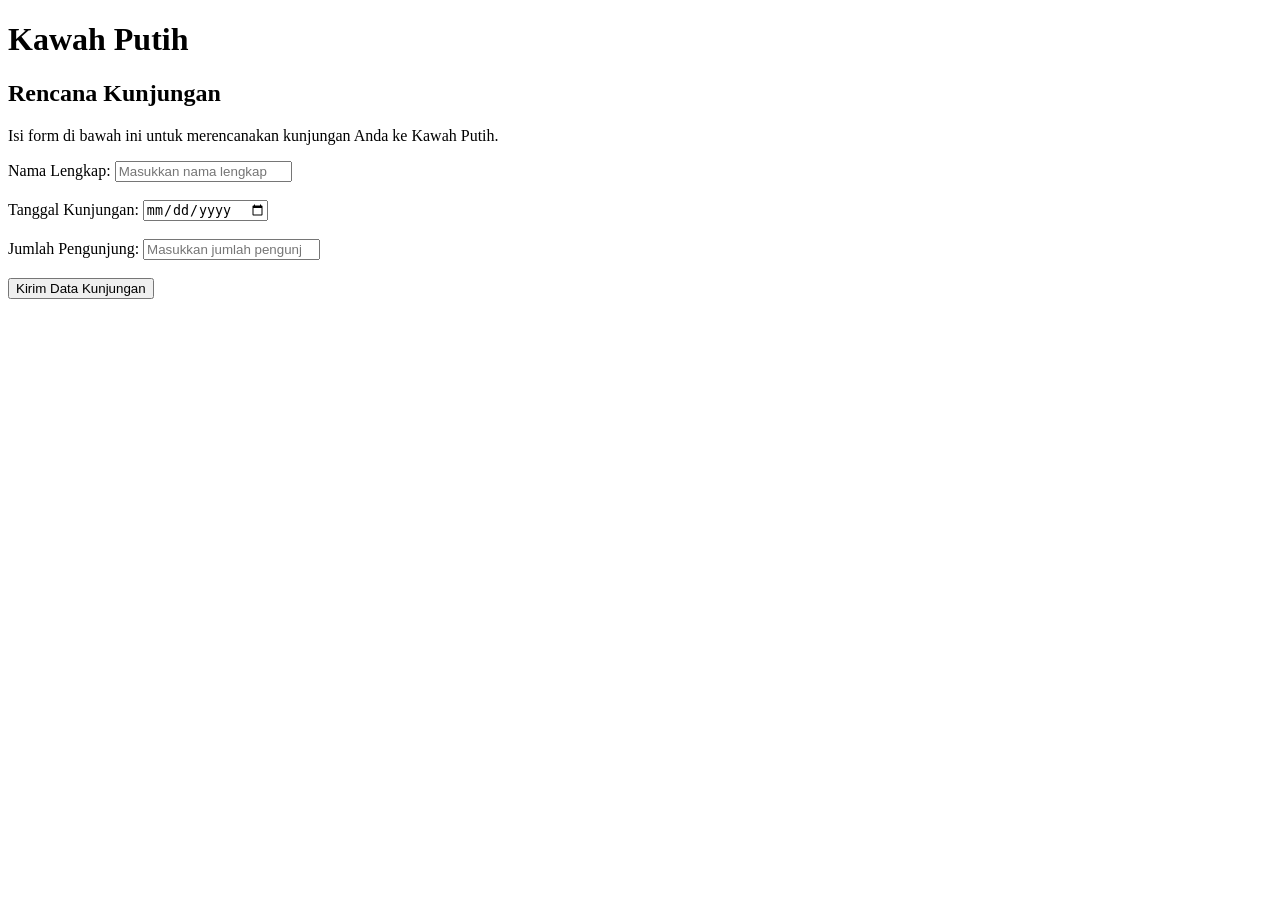
<file: H071251057/Tugas_02/form.html>
<!DOCTYPE html>
<html lang="en">
<head>
    <meta charset="UTF-8">
    <meta name="viewport" content="width=device-width, initial-scale=1.0">
    <title>Document</title>
</head>
<body>
    <h1>Kawah Putih</h1>

    <h2>Rencana Kunjungan</h2>
    <p>Isi form di bawah ini untuk merencanakan kunjungan Anda ke Kawah Putih.</p>

    <form>
        <label for="nama">Nama Lengkap:</label>
        <input type="text" id="nama" name="nama" placeholder="Masukkan nama lengkap" required>

        <br><br>

        <label for="tanggal">Tanggal Kunjungan:</label>
        <input type="date" id="tanggal" name="tanggal" required>

        <br><br>

        <label for="jumlah">Jumlah Pengunjung:</label>
        <input type="number" id="jumlah" name="jumlah" min="1" placeholder="Masukkan jumlah pengunjung" required>

        <br><br>
        
        <input type="submit" value="Kirim Data Kunjungan">
    </form>
</body>
</html>
</file>
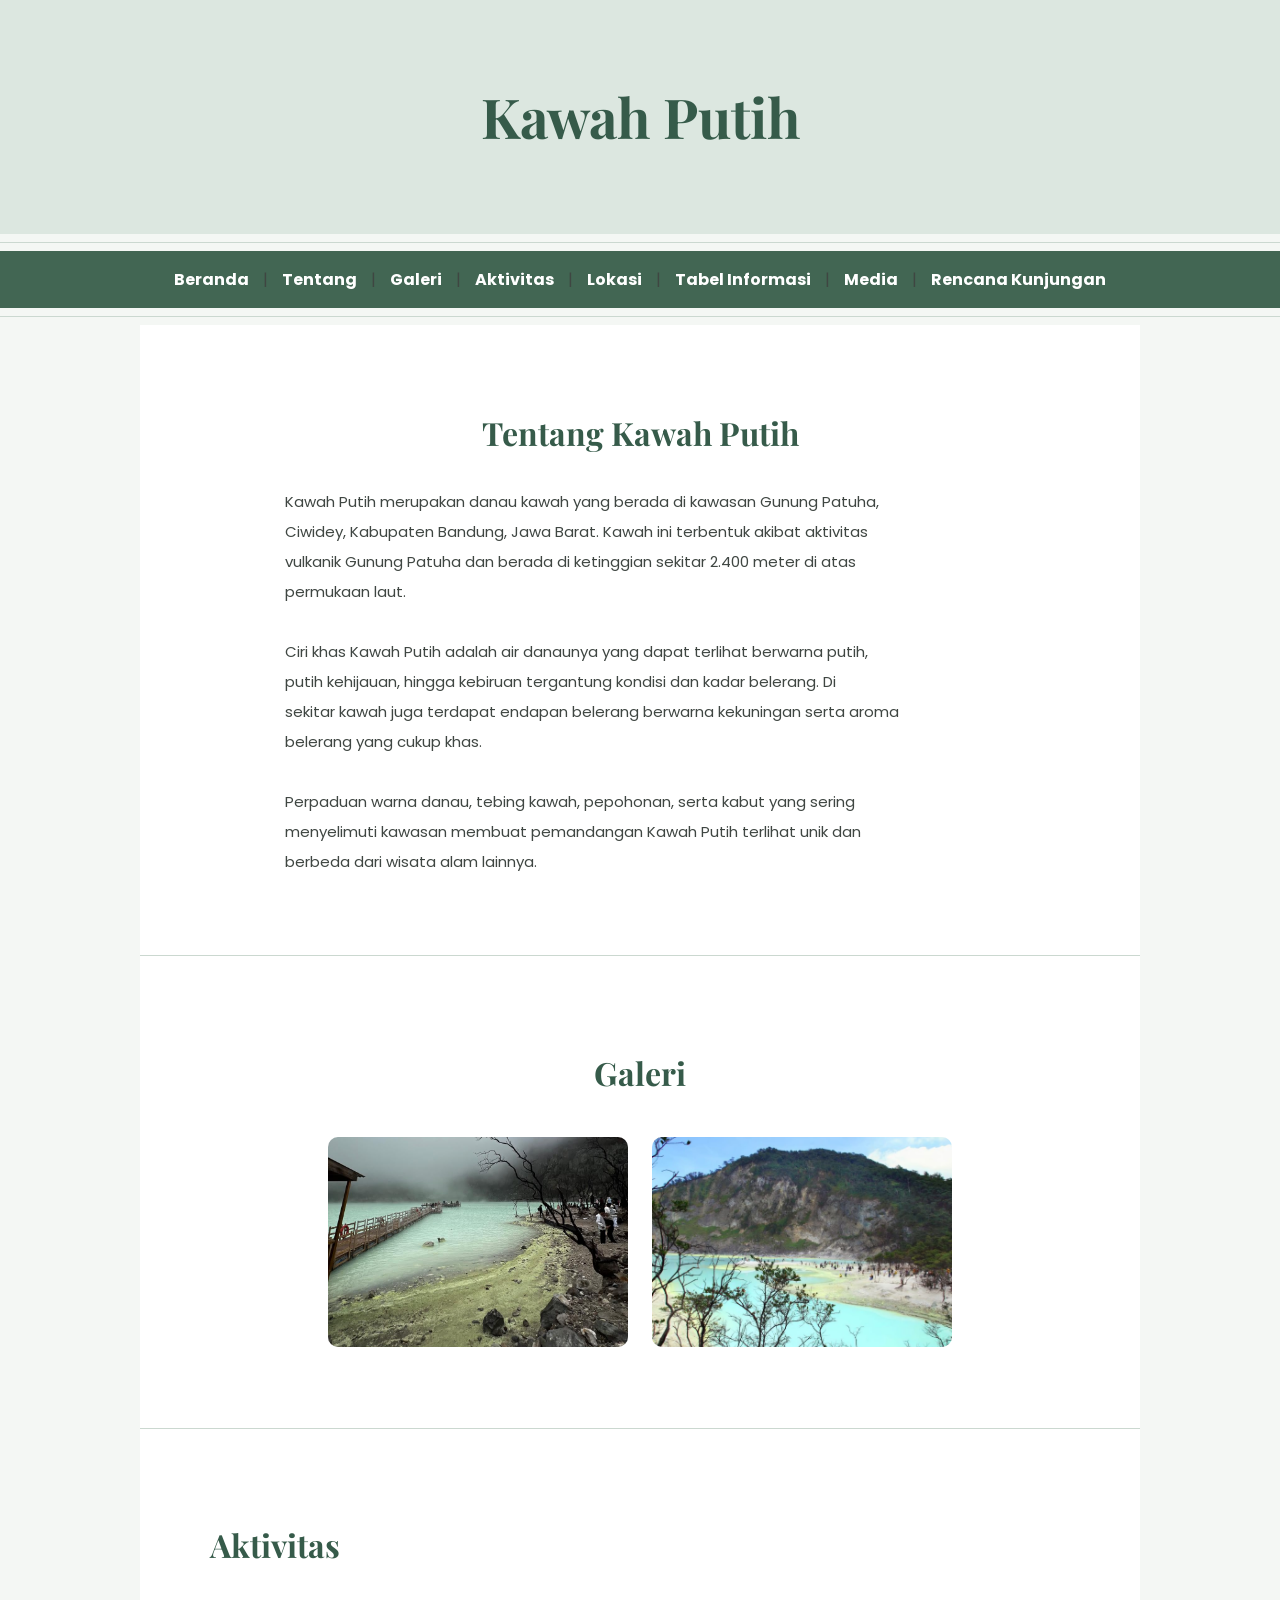
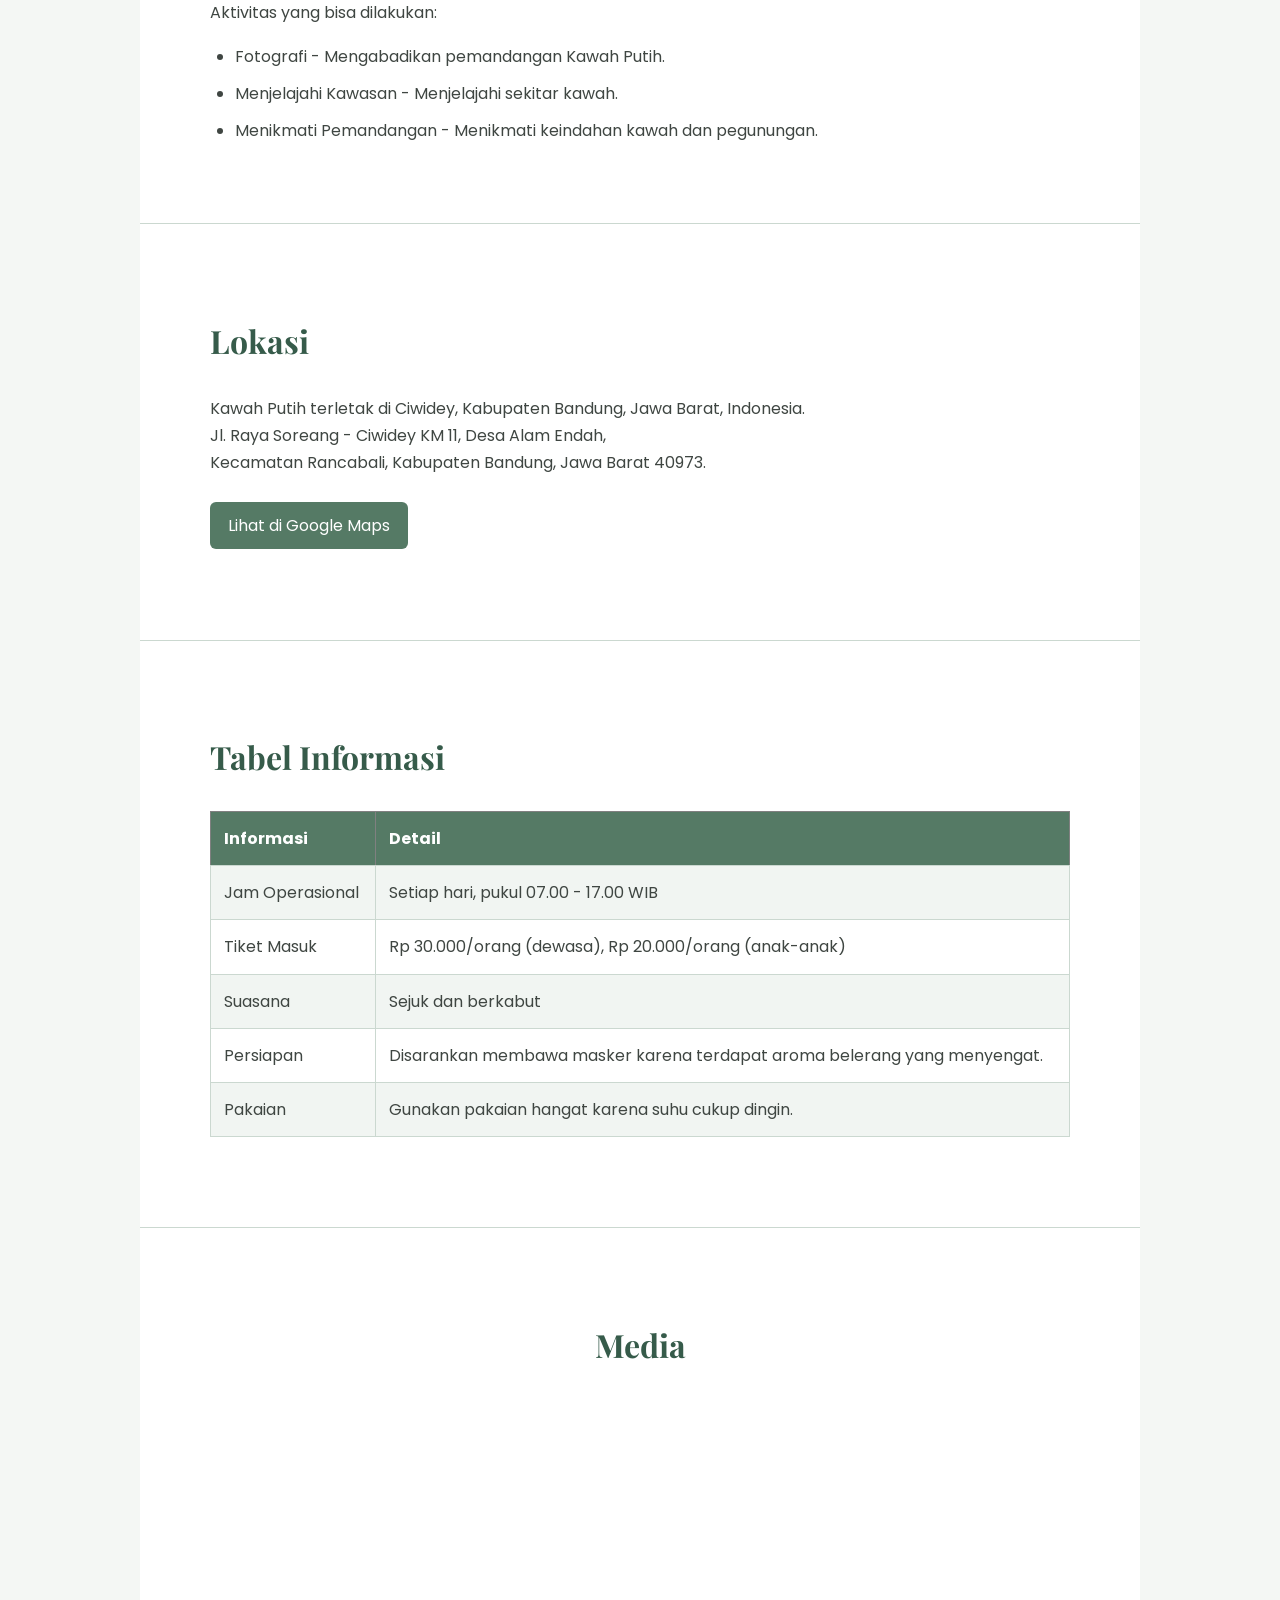
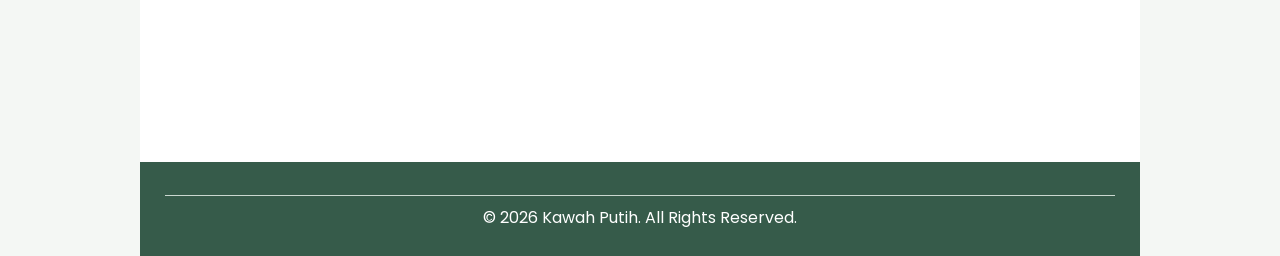
<file: H071251057/Tugas_02/TP2.html>
<!DOCTYPE html>
<html lang="en">
<head>
    <meta charset="UTF-8">
    <meta name="viewport" content="width=device-width, initial-scale=1.0">
    <title>Document</title>
    <link href="https://fonts.googleapis.com/css2?family=Playfair+Display:wght@500;600;700&family=Poppins:wght@400;500;600&display=swap" 
     rel="stylesheet">
    <link rel="stylesheet" href="style.css">
</head>
<body>

    <header id="beranda"> 
         <h1>Kawah Putih</h1>
    </header>

    <hr>

    <nav>
        <a href="#beranda">Beranda</a> |
        <a href="#tentang">Tentang</a> |
        <a href="#galeri">Galeri</a> |
        <a href="#aktivitas">Aktivitas</a> |
        <a href="#lokasi">Lokasi</a> |
        <a href="#informasi">Tabel Informasi</a> |
        <a href="#media">Media</a> |
        <a href="form.html" target="_blank" rel="noopener noreferrer">Rencana Kunjungan</a>
    </nav>

    <hr>

    <main>

        <section id="tentang">
            <h2>Tentang Kawah Putih</h2>
            <p>Kawah Putih merupakan danau kawah yang berada di kawasan Gunung Patuha, <br> 
            Ciwidey, Kabupaten Bandung, Jawa Barat. Kawah ini terbentuk akibat aktivitas <br>
            vulkanik Gunung Patuha dan berada di ketinggian sekitar 2.400 meter di atas <br>
            permukaan laut.
            <br><br>
            Ciri khas Kawah Putih adalah air danaunya yang dapat terlihat berwarna putih, <br>
            putih kehijauan, hingga kebiruan tergantung kondisi dan kadar belerang. Di <br>
            sekitar kawah juga terdapat endapan belerang berwarna kekuningan serta aroma <br>
            belerang yang cukup khas.
            <br><br>
            Perpaduan warna danau, tebing kawah, pepohonan, serta kabut yang sering <br>
            menyelimuti kawasan membuat pemandangan Kawah Putih terlihat unik dan <br>
            berbeda dari wisata alam lainnya.</p>
        </section>

        <hr>

        <section id="galeri">
            <h2>Galeri</h2>

            <img src="1.jpeg" alt="Kawah Putih 1" width="300">
            <img src="2.jpeg" alt="Kawah Putih 2" width="300">
        </section>

        <hr>

        <section id="aktivitas">
            <h2>Aktivitas</h2>
            <p>Aktivitas yang bisa dilakukan:</p>
            <ul>
                <li>Fotografi - Mengabadikan pemandangan Kawah Putih.</li>
                <li>Menjelajahi Kawasan - Menjelajahi sekitar kawah.</li>
                <li>Menikmati Pemandangan - Menikmati keindahan kawah dan pegunungan.</li>
            </ul>
        </section>

        <hr>

        <section id="lokasi">
            <h2>Lokasi</h2>
            <p>Kawah Putih terletak di Ciwidey, Kabupaten Bandung, Jawa Barat, Indonesia. <br>
            Jl. Raya Soreang - Ciwidey KM 11, Desa Alam Endah, <br>
            Kecamatan Rancabali, Kabupaten Bandung, Jawa Barat 40973.</p>
            <a href="https://www.google.com/maps/place/kawah+putih/data=!4m2!3m1!1s0x2e688c1383dc510f:0xfab41bb8e4a3a83e?sa=X&ved=1t:155783&ictx=111" target="_blank" rel="noopener noreferrer">
            Lihat di Google Maps
             </a>
            <br><br>
        </section>

        <hr>

        <section id="informasi">
            <h2>Tabel Informasi</h2>
            <table border="1">
                <tr>
                    <th>Informasi</th>
                    <th>Detail</th>
                </tr>
                <tr>
                    <td>Jam Operasional</td>
                    <td>Setiap hari, pukul 07.00 - 17.00 WIB</td>
                </tr>
                <tr>
                    <td>Tiket Masuk</td>
                    <td>Rp 30.000/orang (dewasa), Rp 20.000/orang (anak-anak)</td>
                </tr>
                <tr>
                    <td>Suasana</td>
                    <td>Sejuk dan berkabut</td>
                </tr>
                <tr>
                    <td>Persiapan</td>
                    <td>Disarankan membawa masker karena terdapat aroma belerang yang menyengat.</td>
                </tr>
                <tr>
                    <td>Pakaian</td>
                    <td>Gunakan pakaian hangat karena suhu cukup dingin.</td>
                </tr>
            </table>
        </section><br>

        <hr>

        <section id="media">
            <h2>Media</h2>
            <iframe width="500" height="300" src="https://www.youtube.com/embed/VqMueiRUKJI?si=oqyMnFXii2gwOMdz" title="YouTube video player" frameborder="0" allow="accelerometer; autoplay; clipboard-write; encrypted-media; gyroscope; picture-in-picture; web-share" referrerpolicy="strict-origin-when-cross-origin" allowfullscreen></iframe>
        </section>

    <footer>
    <hr>
    <p>&copy; 2026 Kawah Putih. All Rights Reserved.</p>
    </footer>

    </main>
</body>
</html>
</file>
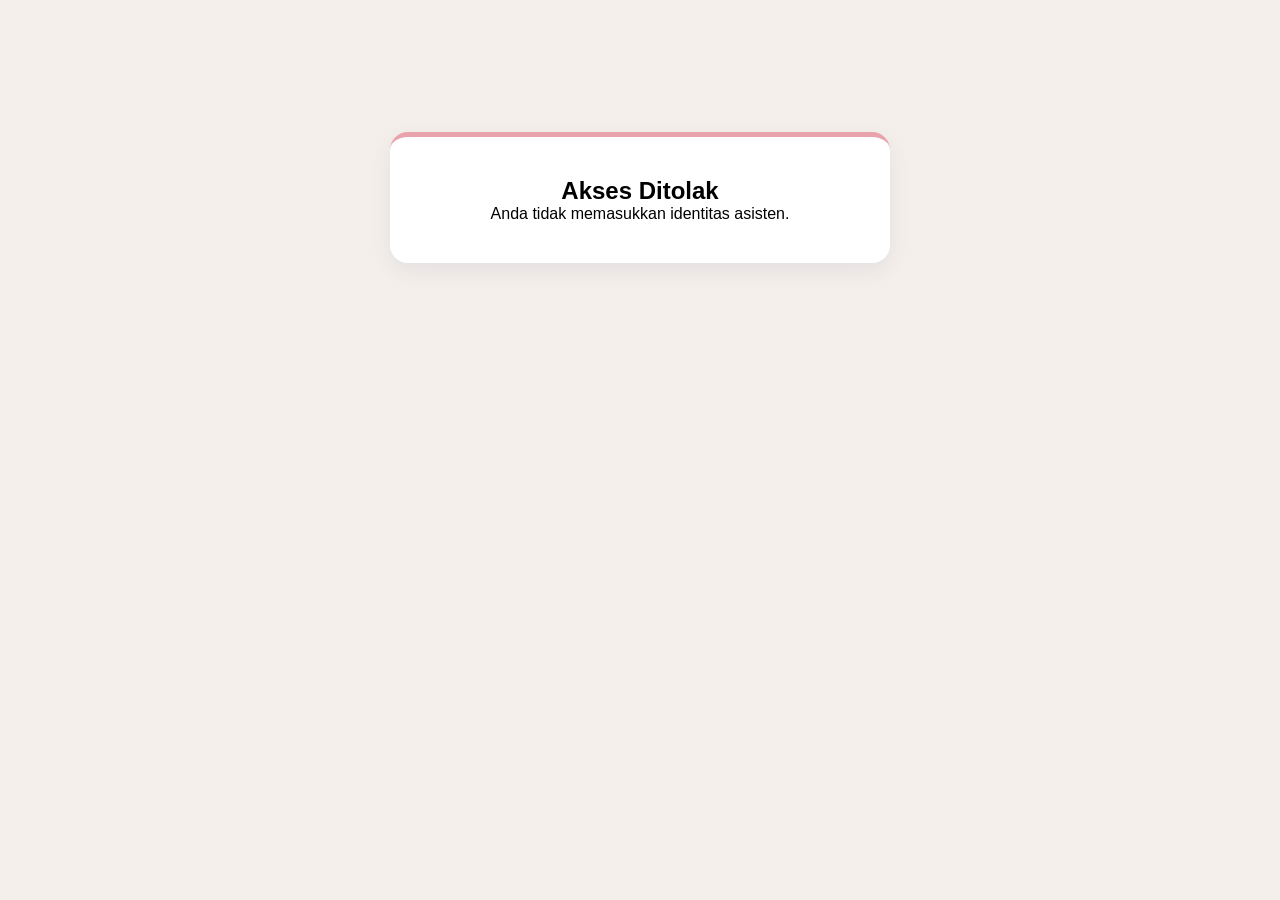
<file: H071251057/Tugas_04/TP4.html>
<!DOCTYPE html>
<html lang="id">
<head>
    <meta charset="UTF-8">
    <meta name="viewport" content="width=device-width, initial-scale=1.0">
    <title>Sistem Laporan Praktikum</title>
    <link rel="stylesheet" href="style.css">    
</head>
<body>
   <script src="TP4.js"></script>
</body>
</html>
</file>
<file: H071251057/Tugas_02/style.css>
* {box-sizing: border-box;} 
    html {scroll-behavior: smooth;}

    body {
        margin: 0;
        font-family: 'Poppins', sans-serif;
        background-color: #f4f7f4;
        color: #3f4642;
        line-height: 1.7;
    }

    header {
        text-align: center;
        padding: 70px;
        background-color:#dce7e0 ;
    }
    
    header h1 {
        margin: 0;
        font-family: 'Playfair Display', serif;
        font-size: 55px;
        color: #365b4a
    }
    
    hr {
        border: none;
        border-top: 1px solid #cbd8d0;
    }

    nav {
        text-align: center;
        padding: 15px;
        background-color: #426653;
        position: sticky;
        top: 0;
    }

    nav a {
        color: white;
        text-decoration: none;
        margin: 0 10px;
        font-weight: bold;
    }

    nav a:hover {
        color: #789b87;
    }

    main {
        max-width: 1000px;
        margin: auto;
        background-color: white;
    }

    section {
        padding: 55px 70px;
    }

    section h2 {
        font-family: 'Playfair Display', serif;
        font-size: 32px;
        color: #365b4a;
    }

    #tentang {
        max-width: 850px;
        margin: auto;
    }

    #tentang h2 {
        text-align: center;
    }

    #tentang p {
        text-align: justify;
        font-size: 15px;
        line-height: 2;
    }

    #galeri {
        text-align: center;
    }

    #galeri img {
        width: 300px;
        height: 210px;
        object-fit: cover;
        margin: 10px;
        border-radius: 10px;
    }

    #aktivitas ul {
        padding-left: 25px;
    }

    #aktivitas li {
        margin-bottom: 10px;
    }

    #lokasi a {
        display: inline-block;
        margin-top: 10px;
        padding: 10px 18px;
        background-color: #557a65;
        color: white;
        text-decoration: none;
        border-radius: 6px;
    }

    #lokasi a:hover {
        background-color: #3f604e;
    }

    #informasi table {
        width: 100%;
        border-collapse: collapse;
    }

    #informasi th {
        background-color: #557a65;
        color: white;
        padding: 13px;
        text-align: left;
    }

    #informasi td { 
        padding: 13px;
        border: 1px solid #cbd8d0;
    }

    #informasi tr:nth-child(even) { 
        background-color: #f1f5f2;
    }

    #media {
        text-align: center;
    }

    #media iframe {
        max-width: 100%;
        border-radius: 10px;
    }

    footer {
        text-align: center;
        background-color: #365b4a;
        color: white;
        padding: 25px;
    }

    footer p {
        margin: 0;
    }

/* Responsif design */
@media (max-width: 768px) {
    header {
        padding: 45px 20px;
    }

    header h1 {
        font-size: 40px;
    }

    nav {
        padding: 12px 5px;
    }

    nav a {
        margin: 0 5px;
        font-size: 14px;
    }

    #tentang {
        max-width: 100%;
    }

    #tentang p {
        font-size: 14px;
    }

    #galeri img {
        width: 45%;
        height: 180px;
        margin: 5px;
    }

    #informasi table {
        font-size: 14px;
    }

    #informasi th, #informasi td {
        padding: 10px;
    }

    #media iframe {
        width: 100%;
        height: 300px;
    }
}

/* Untuk layar hp */
@media (max-width: 480px) {

    header {
        padding: 35px 15px;
    }

    header h1 {
        font-size: 32px;
    }

    nav a {
        display: inline-block;
        margin: 3px 4px;
        font-size: 12px;
    }

    section {
        padding: 30px 18px;
    }

    section h2 {
        font-size: 25px;
    }

    #galeri img {
        width: 100%;
        height: 200px;
        margin: 5px 0;
    }

    #informasi {
        overflow-x: auto;
    }

    #informasi table {
        min-width: 500px;
    }

    #media iframe {
        height: 220px;
    }

    footer {
        padding: 20px;
        font-size: 13px;
    }
}
</file>
<file: H071251057/Tugas_04/style.css>
/* pengaturan awal */
* {
    box-sizing: border-box;
    margin: 0;
    padding: 0;
}


body {
    font-family: "Segoe UI", Tahoma, sans-serif;
    background: #f5efeb;
    min-height: 100vh;
    color: black;
    padding: 32px 16px;
}

.wadah {
    max-width: 1100px;
    margin: 0 auto;
}

header {
    text-align: center;
    margin-bottom: 28px;
}

header h1 {
    font-size: 2rem;
    background: #112250;
    -webkit-background-clip: text;
    background-clip: text;
    color: transparent;
}

header p {
  margin-top: 6px;
}

.asisten {
    display : inline-block;
    margin-top: 12px;
    padding: 6px 16px;
    border-radius: 999px;
    background: #e6f0ff;
    border: 1px solid #b9d3ff;
    font-size: 0.9rem;
}

/* rangkuman informasi */
.ringkasan {
    display: grid;
    grid-template-columns: repeat(auto-fit, minmax(180px, 1fr));
    gap: 14px;
    margin-bottom: 28px;
}

.stat {
    background: rgba(255, 255, 255, 0.8);
    border: 1px solid #e5e7f0;
    border-radius: 14px;
    padding: 16px;
    text-align: center;
    box-shadow: 0 4px 12px rgba(148, 163, 184, 0.12);
}

.stat span {
    display: block;
    font-size: 0.8rem;
    color: black;
    margin-bottom: 4px;
}

/* mngtur jmlh grid scr otomatis sesuai lebar lyr */
.grid {
    display: grid;
    grid-template-columns: repeat(auto-fill, minmax(300px, 1fr));
    gap: 20px;
}

/* bg tampilan informasi */
.kartu {
    background: #ffffff;
    border-radius: 18px;
    padding: 20px;
    border-top: 5px solid;
    box-shadow: 0 8px 20px rgba(148, 163, 184, 0.18); 
    transition: transform 0.2s; 
}

/* geser atas  */
.kartu:hover {
    transform: translateY(-6px);
}

.kartu.lulus {
    border-color: rgb(78, 167, 102);
}

.kartu.gagal {
    border-color: #d3717c;
}

/* penempatan nama */
.kartu-atas {
    display: flex;
    text-align: center;
    gap: 12px;
    margin-bottom: 14px;
}

/* nama */
.kartu-atas h3 {
    font-size: 1.2rem;
    color: #475569;
}

.kartu-atas small {
    color: #94a3b8;
}

.avatar {
    width: 46px;
    height: 46px;
    border-radius: 50%;
    background: linear-gradient(135deg, #a9c7f5, #cbb9ef);
    display: flex;
    /* ab */
    align-items: center;
    /* kika */
    justify-content: center;
    font-weight: 700;
    font-size: 1.2rem;
    color: white;
}

/* predikat */
.predikat {
    margin-left: auto;
    width: 44px;
    height: 44px;
    border-radius: 12px;
    background: #f5f0ff;
    display: flex;
    align-items: center;
    justify-content: center;
    font-size: 1.4rem;
    font-weight: 800;
    color: #b49de8;
}

/* nilai */
.chips {
    display: flex;
    gap: 6px;
    flex-wrap: wrap;
    margin-bottom: 14px;
}

.chip {
    background: #b3b8c0;
    padding: 3px 10px;
    border-radius: 999px;
    font-size: 0.78rem;
}

/* progress bar */
.bar {
    height: 8px;
    background: #edf0f5;
    border-radius: 999px;
    overflow: hidden;
    margin-bottom: 14px;
}

.isi {
    height: 100%;
    background: rgb(186, 149, 186);
    border-radius: 999px;
}

.kartu-bawah {
    display: flex;
    justify-content: space-between;
    align-items: center;
}

.label {
    display: block;
    font-size: 0.75rem;
}

.kartu-bawah strong {
    font-size: 1.5rem;
}

/* status kelulusan */
.status {
    padding: 6px 14px;
    border-radius: 999px;
    font-size: 0.85rem;
    font-weight: 600;
}

.status.lulus {
  background: #e4f5e8;
  color: #6fa97a;
}

.status.gagal {
  background: #fde9eb;
  color: #d98b94;
}

/* footer */
footer {
  text-align: center;
  font-size: 0.8rem;
  margin-top: 32px;
}

/* halaman akses ditolak */
body.akses-ditolak {
font-family: "Segoe UI", Tahoma, sans-serif;
  background: linear-gradient(135deg, #f8f5ff, #eef7ff 60%, #fff1f7);
  min-height: 100vh;
  color: #475569;
  padding: 32px 16px;
}

.box {
  max-width: 500px;
  margin: 100px auto;
  background: #ffffff;
  padding: 40px;
  border-radius: 18px;
  border-top: 5px solid #e8a3ad;
  box-shadow: 0 8px 20px rgba(148, 163, 184, 0.18);
  text-align: center;
}

/* responsive */
@media (max-width: 600px) {
  body {
    padding: 24px 12px;
  }

  header h1 {
    font-size: 1.6rem;
  }

  .grid {
    grid-template-columns: 1fr;
  }

  .ringkasan {
    grid-template-columns: 1fr 1fr;
  }
}
</file>
